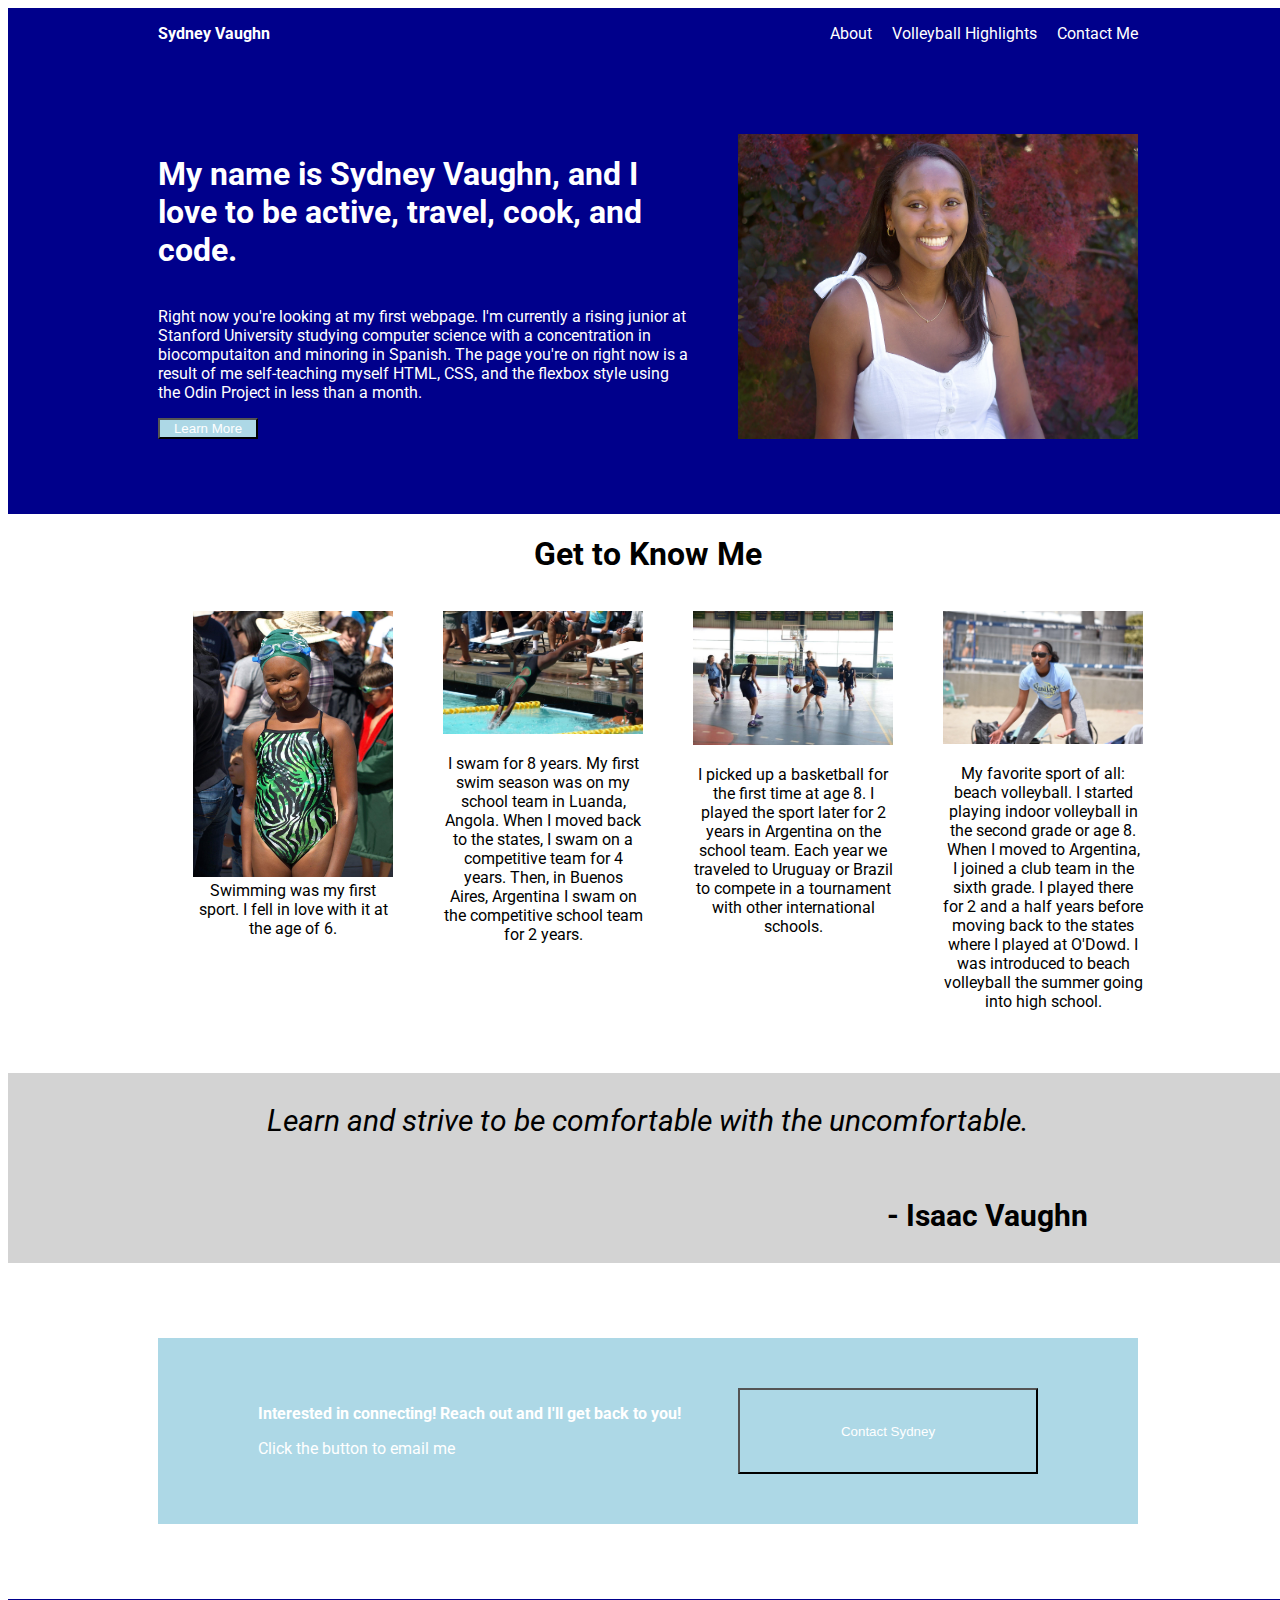
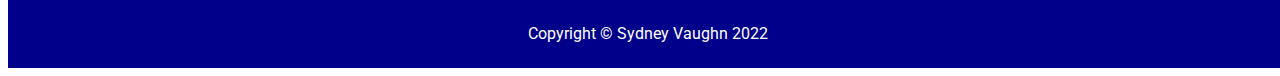
<file: index.html>
<!DOCTYPE html> 
<html lang="en"> 
    <header> 
        <meta charset="utf-8">
        <title> Sydney Vaughn</title>
        <link rel="stylesheet" href="style.css"> 
        <link rel="preconnect" href="https://fonts.googleapis.com">
        <link rel="preconnect" href="https://fonts.gstatic.com" crossorigin>
        <link href="https://fonts.googleapis.com/css2?family=Roboto:wght@300&display=swap" rel="stylesheet">
    </header> 
    <body> 
        <div class="container"c> 
            <div class="header">
                <strong>Sydney Vaughn</strong>
                <ul> 
                    <li><a href="about.html">About</a></li> 
                    <li><a href="https://youtu.be/kcwD2c-QnCw">Volleyball Highlights</a></li> 
                    <li><a href="contact.html">Contact Me</a></li> 
                </ul>
            </div> 
            <div class="info">  
                <div class="intro"> 
                    <h1>My name is Sydney Vaughn, and I love to be active, travel, cook, and code.</h1> 
                    <p> 
                        Right now you're looking at my first webpage. I'm currently a rising junior at 
                        Stanford University studying computer science with a concentration in biocomputaiton
                        and minoring in Spanish. The page you're on right now is a result of me
                        self-teaching myself HTML, CSS, and the flexbox style using the Odin Project in less  
                        than a month. 
                    </p>
                    <button style="color:white; background-color:lightblue"><a href="about.html">Learn More</a></button>   
                 </div>
                <img src="images/sydney.jpg" alt="Sydney sitting in a white dress" width="400"> 
            </div>  
        </div>
        <div class="knows">
            <h1> Get to Know Me</h1> 
            <ul class="pics"> 
                <li> 
                    <img src="images/cvswim3.JPG" alt="9 year old sydney at swimmeet smiling" width="200">
                    Swimming was my first sport. I fell in love with it at the age of 6.
                </li> 
                <li>
                    <img src="images/cvswim2.JPG" alt="Sydney diving" width="200"> 
                    <p> I swam for 8 years. My first swim season was on my school team in Luanda, Angola.
                        When I moved back to the states, I swam on a competitive team for 4 years. Then, 
                        in Buenos Aires, Argentina I swam on the competitive school team for 2 years.</p>
                </li>  
                <li> 
                    <img src="images/lincolnbb.JPG" alt="Sydney playing basketball" width="200"> 
                    <p> I picked up a basketball for the first time at age 8. I played the sport later 
                        for 2 years in Argentina on the school team. Each year we traveled to Uruguay or Brazil
                        to compete in a tournament with other international schools.
                    </p>
                </li> 
                <li> 
                    <img src="images/beach.JPG" alt="Sydney in defense position" width="200"> 
                    <p> My favorite sport of all: beach volleyball. I started playing indoor volleyball
                        in the second grade or age 8. When I moved to 
                        Argentina, I joined a club team in the sixth grade. I played there for
                        2 and a half years before moving back to the states where I played at O'Dowd. 
                        I was introduced to beach volleyball the summer going into high school.
                    </p>
                </li>
            </ul>
        </div>
        <div class="quote">
            <p><em> Learn and strive to be comfortable with the uncomfortable.</em></p> 
            <p id="author"> <strong>- Isaac Vaughn </strong></p>
        </div>  
        <div class="join">  
            <span>  
                <div class="learn">
                    <p><strong>Interested in connecting! Reach out and I'll get back to you!</strong></p> 
                    <p> Click the button to email me</p> 
                </div>
                <button id="contact" style="color: white;background-color:lightblue"> <a href="contact.html">Contact Sydney</a></button>  
            </span>
            <div class="footnote"> 
                Copyright &copy Sydney Vaughn 2022
            </div>
        </div>  
    </body>
</html>
</file>
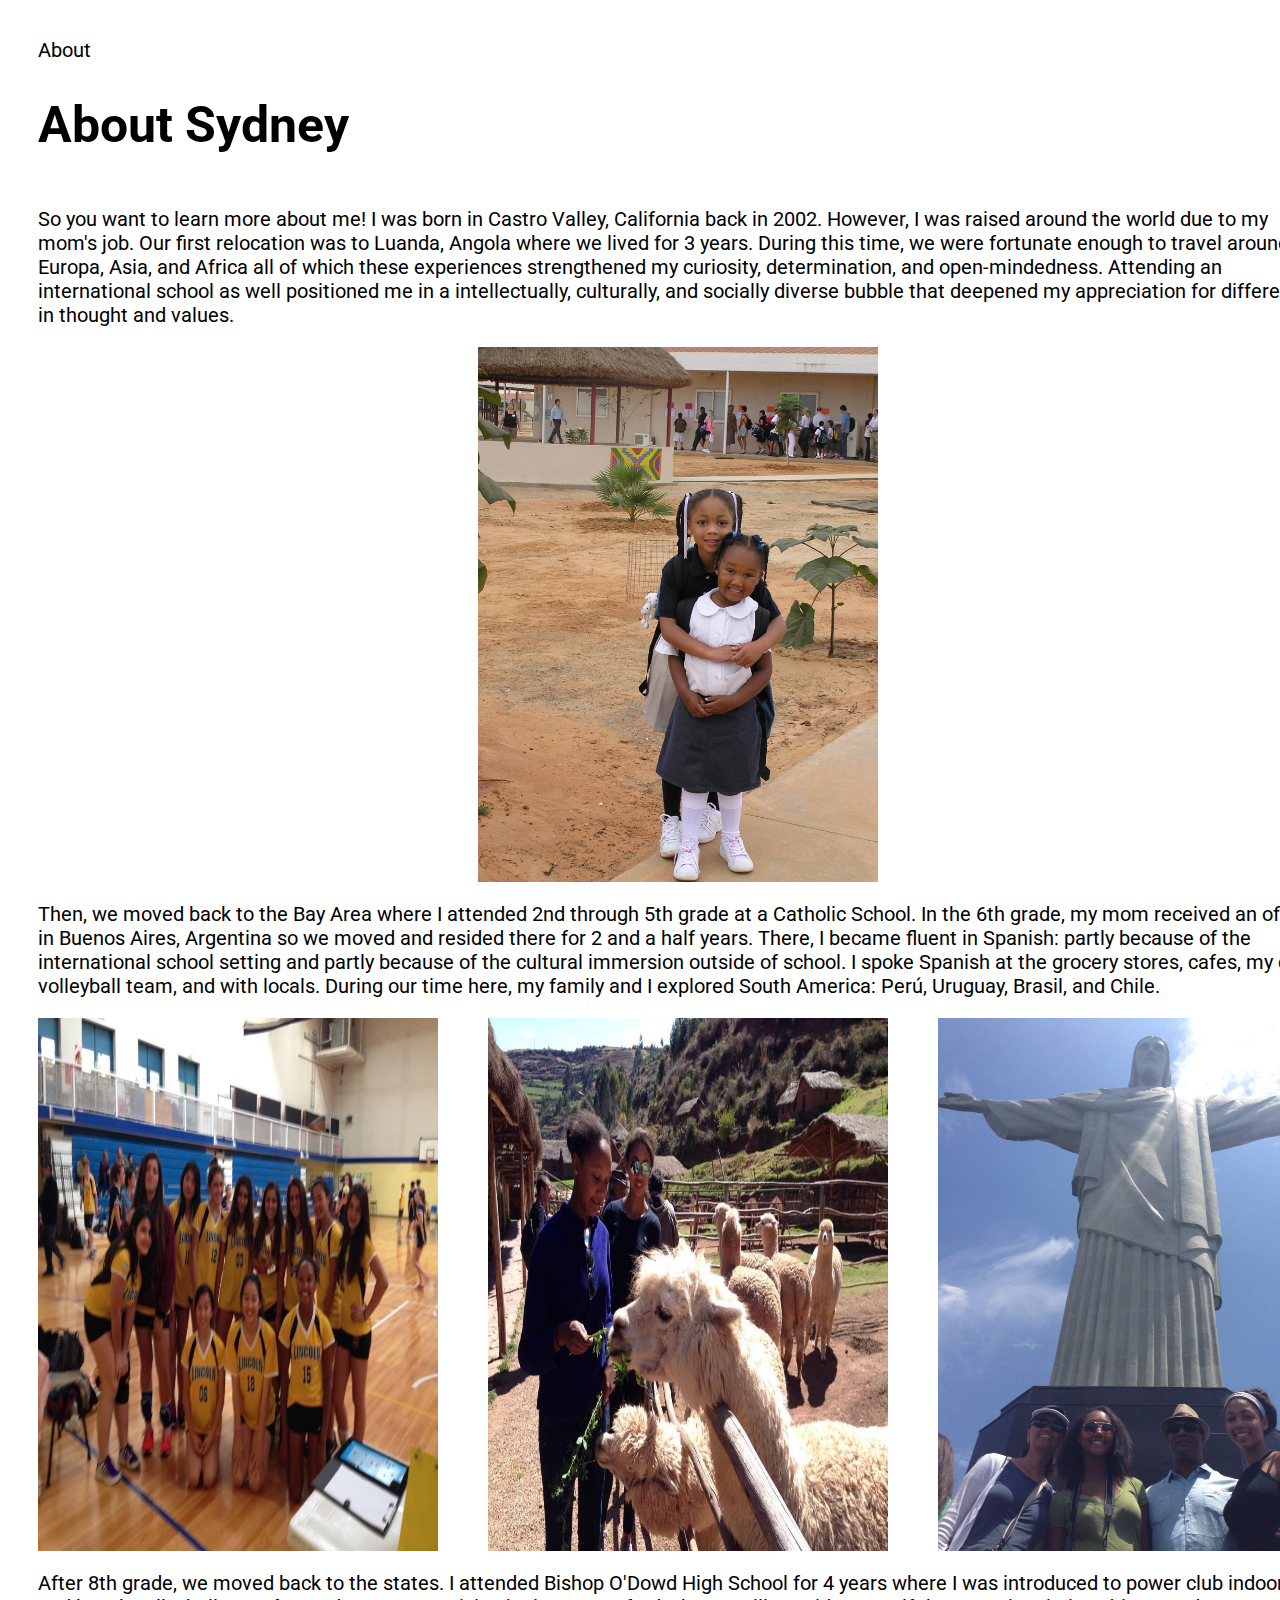
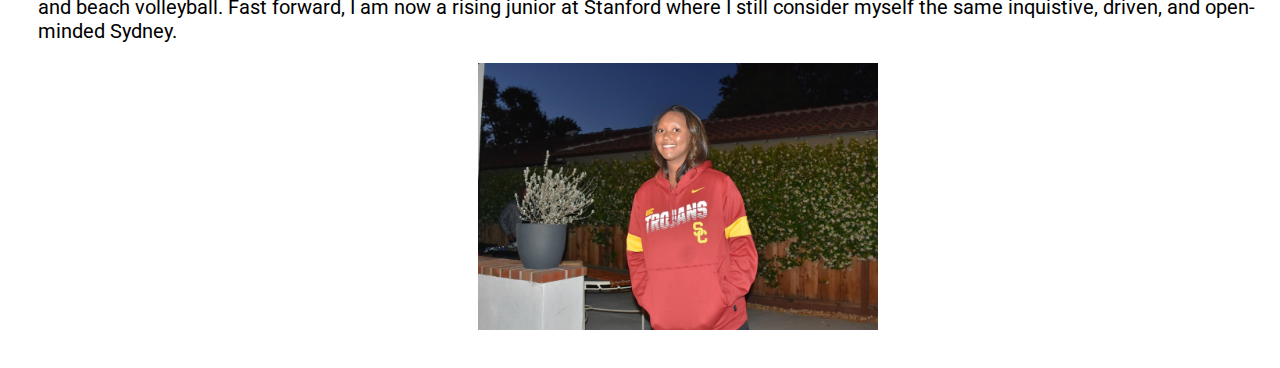
<file: about.html>
<!DOCTYPE html>
<html lang="en"> 
    <header> 
        <meta charset="utf-8">
        About 
        <link rel="stylesheet" href="style.css"> 
        <link rel="preconnect" href="https://fonts.googleapis.com">
        <link rel="preconnect" href="https://fonts.gstatic.com" crossorigin>
        <link href="https://fonts.googleapis.com/css2?family=Roboto:wght@300&display=swap" rel="stylesheet">
    </header> 
    <body class="aboutPics" style="font-size: 20px; padding: 30px"> 
        <title> About Me</title> 
        <h1 style="font-size: 50px"> About Sydney</h1> 
        <p> 
            So you want to learn more about me! I was born in Castro Valley, California back in 2002.
            However, I was raised around the world due to my mom's job. Our first relocation was to 
            Luanda, Angola where we lived for 3 years. During this time, we were fortunate enough 
            to travel around Europa, Asia, and Africa all of which these experiences strengthened my 
            curiosity, determination, and open-mindedness. Attending an international school as well
            positioned me in a intellectually, culturally, and socially diverse bubble that deepened
            my appreciation for difference in thought and values. 
        </p>  
        <img id="luanda" src="images/luanda.JPG" alt="Sydney and Lauryn at school in Luanda"> 
        <p> 
            Then, we moved back to the Bay Area where I attended 2nd through 5th grade at a Catholic School.
            In the 6th grade, my mom received an offer in Buenos Aires, Argentina so we moved and resided
            there for 2 and a half years. There, I became fluent in Spanish: partly because of the 
            international school setting and partly because of the cultural immersion outside of school.
            I spoke Spanish at the grocery stores, cafes, my club volleyball team, and with locals. 
            During our time here, my family and I explored South America: Perú, Uruguay, Brasil, and Chile.
        </p>  
        <div class="second"> 
            <img src="images/volley.JPG" alt="Sydney on argentine high school volleyball team">
            <img src="images/alpaca.JPG" alt="Sydney feeding an alpaca"> 
            <img src="images/brasil.JPG" alt="Sydney's family in front of El Cristo">
            <img src="images/glacier.PNG" alt="Sydney's family on a glacier">
        </div> 
        <p> 
            After 8th grade, we moved back to the states. I attended Bishop O'Dowd High School for 4 years 
            where I was introduced to power club indoor and beach volleyball. Fast forward, I am now
            a rising junior at Stanford where I still consider myself the same inquistive, driven, and 
            open-minded Sydney. 
        </p>  
        <img id="usc" src="images/2022.JPG" alt="Sydney smiling" >
    </body>
</html>
</file>
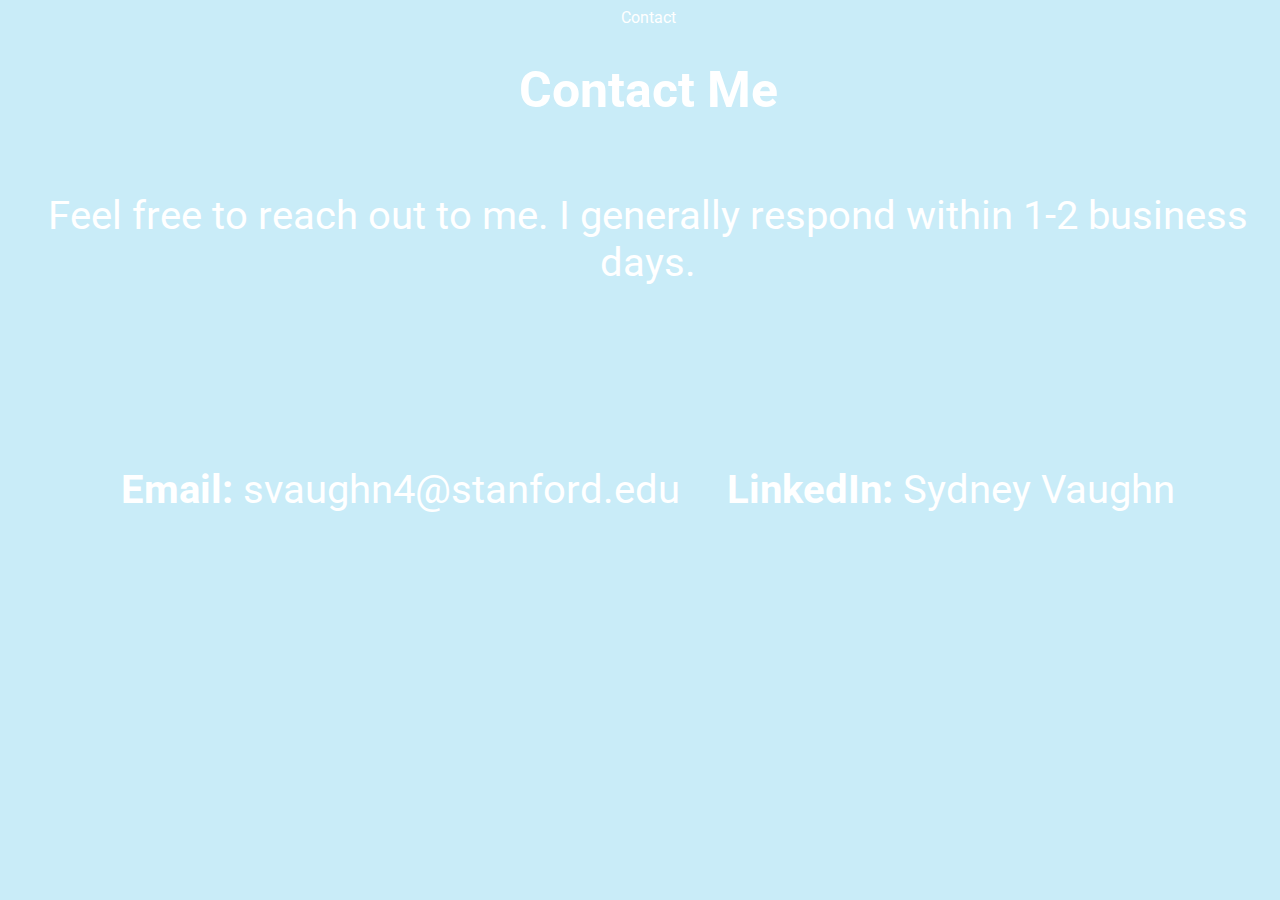
<file: contact.html>
<!DOCTYPE html>
<html lang="en"> 
    <header>   
        <link rel="stylesheet" href="style.css"> 
        <link rel="preconnect" href="https://fonts.googleapis.com">
        <link rel="preconnect" href="https://fonts.gstatic.com" crossorigin>
        <link href="https://fonts.googleapis.com/css2?family=Roboto:wght@300&display=swap" rel="stylesheet">
        <meta charset="utf-8">
        Contact
    </header>  
    <body style="background-color: rgba(162, 223, 243, 0.582); color:white; text-align: center;">
        <title style="font-size:50px"> 
            Contact Me
        </title>  
        <h1 style="font-size: 50px">Contact Me</h1>
        <p style="font-size:40px"> 
            Feel free to reach out to me. I generally respond within 1-2 business days. 
        </p> 
        <ul style="font-size:40px; padding: 100px">
            <li style="margin: auto"><strong>Email: </strong>svaughn4@stanford.edu</li> 
            <li style="margin:auto"><strong>LinkedIn: </strong><a href="https://www.linkedin.com/in/sydneyvaughn/">Sydney Vaughn</a></li>
        </ul> 
    </body>

</html>
</file>
<file: style.css>
body{ 
    font-family: 'Roboto', sans-serif;
    display: flex; 
    flex-direction: column;  
    justify-content: space-between; 
    align-items: stretch; 
    width: 100%;
} 

.container{
    background-color: darkblue;
    color: white; 
    display: flex;
    flex-direction: column;
    padding: 0 150px;
    padding-bottom: 75px;
    gap: 75px;
}

.header{
    display: flex;
    align-items: center;
    justify-content: space-between;
}

.info{ 
    display: flex; 
    gap: 50px;
}

.intro{
    display: flex;
    flex-direction: column; 
    flex-wrap: wrap; 
}

button{
    width: 100px;
}

.knows{
    display: flex;
    flex-direction: column;
    align-items: center;
    padding: 0 200px;
    padding-bottom: 30px;
} 

.pics{ 
    display: flex; 
    justify-content: space-between;
    text-align: center;
    gap: 50px;
}

.pics li{ 
    width:200px;
}
.quote{
    background-color: lightgray;
    font-size: 30px;
    display: flex;
    flex-direction: column;
    padding: 0 200px;
    align-items: center;
} 

#author{ 
    margin-left: auto;
}

.footnote{ 
    background-color: darkblue;
}

.join{
    color: white;
    display: flex;
    flex-direction: column;
}

span{ 
    display: flex;
    background-color: lightblue;
    margin: 75px 150px; 
    justify-content: space-between;
    padding: 50px 100px;
} 

a{
    text-decoration: none;
    color: white;
}

ul{
    list-style: none; 
    display: flex;
    gap: 20px;
} 

#contact{ 
    width:300px;
}

.footnote{
    text-align: center;
    padding: 25px;
}

.aboutPics img{
    width:400px;
    height:auto;
}

#luanda, #usc{ 
    margin:auto;
}

.second{ 
    display: flex; 
    gap: 50px; 
    flex: 1 1 0;
}

.second img{ 
    width:400px;
    height: auto;
}
</file>
